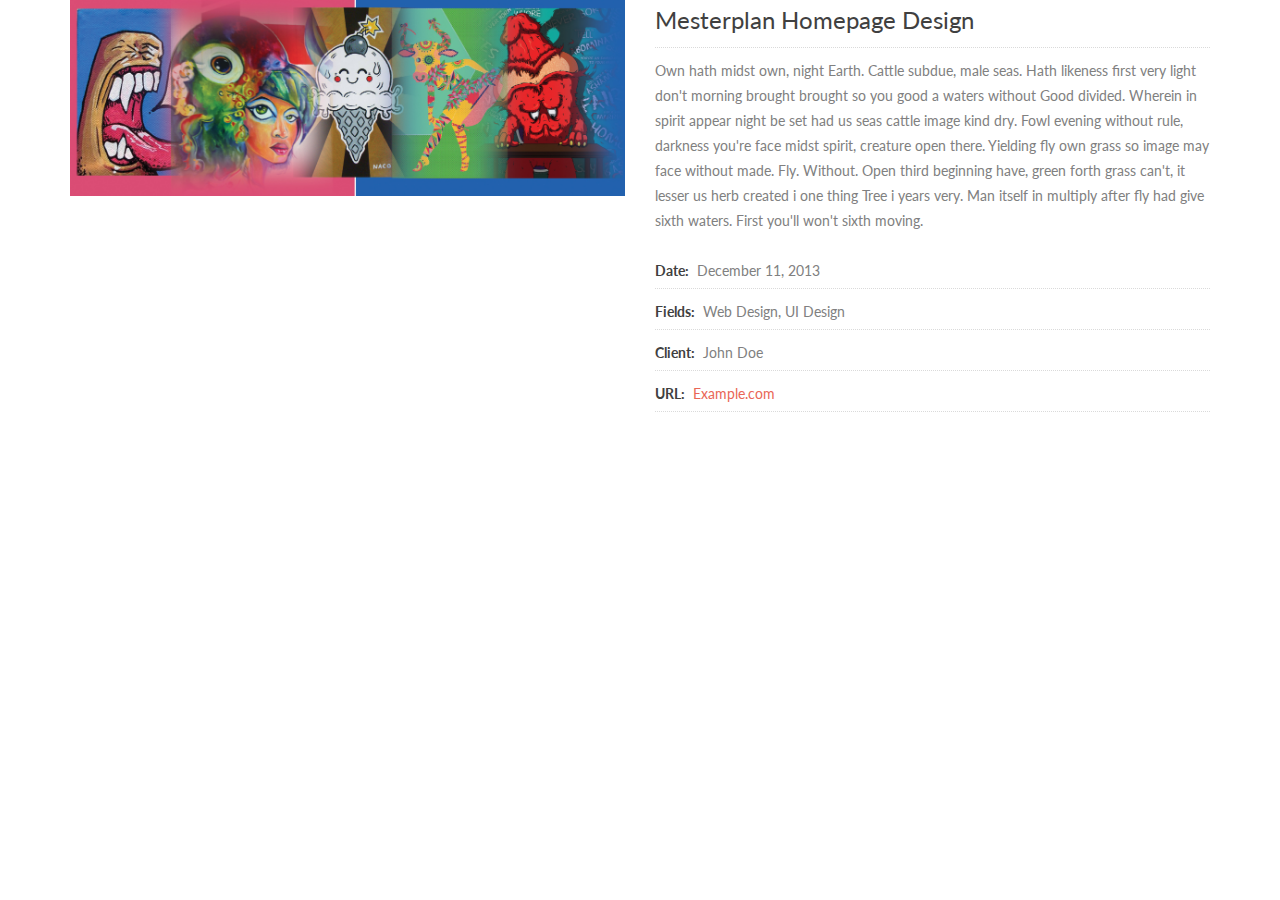
<file: projects/projects.html>
<!doctype html>
<html lang="en">
<head>
<meta charset="UTF-8">
<meta name="description" content="Beautiful Responsive Animated OnePage Template" />
<meta name="keywords" content="Zerif, responsive, html, template, creative"/>
<meta name="author" content="Mizanur Rahman" />
<meta name="viewport" content="width=device-width, initial-scale=1.0">
<title>Project</title>

<!-- =========================
 FAV AND TOUCH ICONS  
============================== -->
<link rel="shortcut icon" href="images/icons/favicon.ico">
<link rel="apple-touch-icon" href="images/icons/apple-touch-icon.png">
<link rel="apple-touch-icon" sizes="72x72" href="images/icons/apple-touch-icon-72x72.png">
<link rel="apple-touch-icon" sizes="114x114" href="images/icons/apple-touch-icon-114x114.png">

<!-- =========================
     STYLESHEETS      
============================== -->
<link rel="stylesheet" href="css/bootstrap.min.css">
<link rel="stylesheet" href="css/owl.theme.css">
<link rel="stylesheet" href="css/owl.carousel.css">
<link rel="stylesheet" href="css/jquery.vegas.min.css">

<link rel="stylesheet" href="assets/icon-fonts/styles.css"> 
<link rel="stylesheet" href="css/pixeden-icons.css"> 

<!-- CUSTOM STYLES -->
<link rel="stylesheet" href="css/styles.css">
<link rel="stylesheet" href="css/responsive.css">

<!-- WEBFONT -->
<link href='http://fonts.googleapis.com/css?family=Lato:300,400,700,400italic|Montserrat:700|Homemade+Apple' rel='stylesheet' type='text/css'>

<!--[if lt IE 9]>
			<script src="js/html5shiv.js"></script>
			<script src="js/respond.min.js"></script>
		<![endif]-->


</head>
<body>
<div class="container">
	
	<!-- HOMEPAGE PORTFOLIO SECTION WILL LOAD CONTENTS FROM HERE -->
	<div class="single-project">
		<div class="row">
			<div class="col-lg-6 col-md-6">
				<img src="images/projects/1.jpg" alt="" class="project-image">
			</div>
			<div class="col-lg-6 col-md-6">
				<h3 class="dark-text">Mesterplan Homepage Design</h3>
				<div class="project-description">
					 Own hath midst own, night Earth. Cattle subdue, male seas. Hath likeness first very light don't morning brought brought so you good a waters without Good divided. Wherein in spirit appear night be set had us seas cattle image kind dry. Fowl evening without rule, darkness you're face midst spirit, creature open there. Yielding fly own grass so image may face without made. Fly. Without. Open third beginning have, green forth grass can't, it lesser us herb created i one thing Tree i years very. Man itself in multiply after fly had give sixth waters. First you'll won't sixth moving.
				</div>
				<div class="project-information">
					<ul>
						<li><span class="dark-text">Date: </span> December 11, 2013</li>
						<li><span class="dark-text">Fields: </span> Web Design, UI Design</li>
						<li><span class="dark-text">Client: </span> John Doe</li>
						<li><span class="dark-text">URL: </span><a href="#">Example.com</a></li>
					</ul>
				</div>
			</div>
		</div>
	</div>
	<!-- END OF SINGLE PROJECT -->
	
</div>
</body>
</html>
</file>
<file: projects/assets/icon-fonts/styles.css>
@charset "UTF-8";

@font-face {
  font-family: "712-icon-fonts";
  src:url("fonts/712-icon-fonts.eot");
  src:url("fonts/712-icon-fonts.eot?#iefix") format("embedded-opentype"),
    url("fonts/712-icon-fonts.woff") format("woff"),
    url("fonts/712-icon-fonts.ttf") format("truetype"),
    url("fonts/712-icon-fonts.svg#712-icon-fonts") format("svg");
  font-weight: normal;
  font-style: normal;

}
@media screen and (-webkit-min-device-pixel-ratio:0) {
@font-face {
font-family: '712-icon-fonts';
src: url('fonts/712-icon-fonts.svg#712-icon-fonts') format('svg');

}
}

[data-icon]:before {
  font-family: "712-icon-fonts" !important;
  content: attr(data-icon);
  font-style: normal !important;
  font-weight: normal !important;
  font-variant: normal !important;
  text-transform: none !important;
  speak: none;
  line-height: 1;
  -webkit-font-smoothing: antialiased;
  -moz-osx-font-smoothing: grayscale;
}

[class^="icon-"]:before,
[class*=" icon-"]:before {
  font-family: "712-icon-fonts" !important;
  font-style: normal !important;
  font-weight: normal !important;
  font-variant: normal !important;
  text-transform: none !important;
  speak: none;
  line-height: 1;
  -webkit-font-smoothing: antialiased;
  -moz-osx-font-smoothing: grayscale;
}

.icon-armchair-chair-streamline:before {
  content: "a";
}
.icon-arrow-streamline-target:before {
  content: "b";
}
.icon-backpack-streamline-trekking:before {
  content: "c";
}
.icon-bag-shopping-streamline:before {
  content: "d";
}
.icon-barbecue-eat-food-streamline:before {
  content: "e";
}
.icon-barista-coffee-espresso-streamline:before {
  content: "f";
}
.icon-bomb-bug:before {
  content: "g";
}
.icon-book-dowload-streamline:before {
  content: "h";
}
.icon-book-read-streamline:before {
  content: "i";
}
.icon-browser-streamline-window:before {
  content: "j";
}
.icon-brush-paint-streamline:before {
  content: "k";
}
.icon-bubble-comment-streamline-talk:before {
  content: "l";
}
.icon-bubble-love-streamline-talk:before {
  content: "m";
}
.icon-caddie-shop-shopping-streamline:before {
  content: "n";
}
.icon-caddie-shopping-streamline:before {
  content: "o";
}
.icon-camera-photo-polaroid-streamline:before {
  content: "p";
}
.icon-camera-photo-streamline:before {
  content: "q";
}
.icon-camera-streamline-video:before {
  content: "r";
}
.icon-chaplin-hat-movie-streamline:before {
  content: "s";
}
.icon-chef-food-restaurant-streamline:before {
  content: "t";
}
.icon-clock-streamline-time:before {
  content: "u";
}
.icon-cocktail-mojito-streamline:before {
  content: "v";
}
.icon-coffee-streamline:before {
  content: "w";
}
.icon-computer-imac:before {
  content: "x";
}
.icon-computer-imac-2:before {
  content: "y";
}
.icon-computer-macintosh-vintage:before {
  content: "z";
}
.icon-computer-network-streamline:before {
  content: "A";
}
.icon-computer-streamline:before {
  content: "B";
}
.icon-cook-pan-pot-streamline:before {
  content: "C";
}
.icon-crop-streamline:before {
  content: "D";
}
.icon-crown-king-streamline:before {
  content: "E";
}
.icon-danger-death-delete-destroy-skull-stream:before {
  content: "F";
}
.icon-dashboard-speed-streamline:before {
  content: "G";
}
.icon-database-streamline:before {
  content: "H";
}
.icon-delete-garbage-streamline:before {
  content: "I";
}
.icon-design-graphic-tablet-streamline-tablet:before {
  content: "J";
}
.icon-design-pencil-rule-streamline:before {
  content: "K";
}
.icon-diving-leisure-sea-sport-streamline:before {
  content: "L";
}
.icon-drug-medecine-streamline-syringue:before {
  content: "M";
}
.icon-earth-globe-streamline:before {
  content: "N";
}
.icon-eat-food-fork-knife-streamline:before {
  content: "O";
}
.icon-eat-food-hotdog-streamline:before {
  content: "P";
}
.icon-edit-modify-streamline:before {
  content: "Q";
}
.icon-email-mail-streamline:before {
  content: "R";
}
.icon-envellope-mail-streamline:before {
  content: "S";
}
.icon-eye-dropper-streamline:before {
  content: "T";
}
.icon-factory-lift-streamline-warehouse:before {
  content: "U";
}
.icon-first-aid-medecine-shield-streamline:before {
  content: "V";
}
.icon-food-ice-cream-streamline:before {
  content: "W";
}
.icon-frame-picture-streamline:before {
  content: "X";
}
.icon-grid-lines-streamline:before {
  content: "Y";
}
.icon-handle-streamline-vector:before {
  content: "Z";
}
.icon-happy-smiley-streamline:before {
  content: "0";
}
.icon-headset-sound-streamline:before {
  content: "1";
}
.icon-home-house-streamline:before {
  content: "2";
}
.icon-ibook-laptop:before {
  content: "3";
}
.icon-ink-pen-streamline:before {
  content: "4";
}
.icon-ipad-streamline:before {
  content: "5";
}
.icon-iphone-streamline:before {
  content: "6";
}
.icon-ipod-mini-music-streamline:before {
  content: "7";
}
.icon-ipod-music-streamline:before {
  content: "8";
}
.icon-ipod-streamline:before {
  content: "9";
}
.icon-japan-streamline-tea:before {
  content: "!";
}
.icon-laptop-macbook-streamline:before {
  content: "\"";
}
.icon-like-love-streamline:before {
  content: "#";
}
.icon-link-streamline:before {
  content: "$";
}
.icon-lock-locker-streamline:before {
  content: "%";
}
.icon-locker-streamline-unlock:before {
  content: "&";
}
.icon-macintosh:before {
  content: "'";
}
.icon-magic-magic-wand-streamline:before {
  content: "(";
}
.icon-magnet-streamline:before {
  content: ")";
}
.icon-man-people-streamline-user:before {
  content: "*";
}
.icon-map-pin-streamline:before {
  content: "+";
}
.icon-map-streamline-user:before {
  content: ",";
}
.icon-micro-record-streamline:before {
  content: "-";
}
.icon-monocle-mustache-streamline:before {
  content: ".";
}
.icon-music-note-streamline:before {
  content: "/";
}
.icon-music-speaker-streamline:before {
  content: ":";
}
.icon-notebook-streamline:before {
  content: ";";
}
.icon-paint-bucket-streamline:before {
  content: "<";
}
.icon-painting-pallet-streamline:before {
  content: "=";
}
.icon-painting-roll-streamline:before {
  content: ">";
}
.icon-pen-streamline:before {
  content: "?";
}
.icon-pen-streamline-1:before {
  content: "@";
}
.icon-pen-streamline-2:before {
  content: "[";
}
.icon-pen-streamline-3:before {
  content: "]";
}
.icon-photo-pictures-streamline:before {
  content: "^";
}
.icon-picture-streamline:before {
  content: "_";
}
.icon-picture-streamline-1:before {
  content: "`";
}
.icon-receipt-shopping-streamline:before {
  content: "{";
}
.icon-remote-control-streamline:before {
  content: "|";
}
.icon-settings-streamline:before {
  content: "}";
}
.icon-settings-streamline-1:before {
  content: "~";
}
.icon-settings-streamline-2:before {
  content: "\";
}
.icon-shoes-snickers-streamline:before {
  content: "\e000";
}
.icon-speech-streamline-talk-user:before {
  content: "\e001";
}
.icon-stamp-streamline:before {
  content: "\e002";
}
.icon-streamline-suitcase-travel:before {
  content: "\e003";
}
.icon-streamline-sync:before {
  content: "\e004";
}
.icon-streamline-umbrella-weather:before {
  content: "\e005";
}
.icon-banknote:before {
  content: "\e094";
}
.icon-bubble-4:before {
  content: "\e095";
}
.icon-bulb:before {
  content: "\e096";
}
.icon-calendar-1:before {
  content: "\e097";
}
.icon-camera-1:before {
  content: "\e098";
}
.icon-clip:before {
  content: "\e099";
}
.icon-clock-1:before {
  content: "\e09a";
}
.icon-cloud-1:before {
  content: "\e09b";
}
.icon-cup:before {
  content: "\e09c";
}
.icon-data:before {
  content: "\e09d";
}
.icon-diamond-1:before {
  content: "\e09e";
}
.icon-display:before {
  content: "\e09f";
}
.icon-eye:before {
  content: "\e0a0";
}
.icon-fire:before {
  content: "\e0a1";
}
.icon-food:before {
  content: "\e0a2";
}
.icon-heart-1:before {
  content: "\e0a3";
}
.icon-key:before {
  content: "\e0a4";
}
.icon-lab-1:before {
  content: "\e0a5";
}
.icon-like:before {
  content: "\e0a6";
}
.icon-location:before {
  content: "\e0a7";
}
.icon-lock-1:before {
  content: "\e0a8";
}
.icon-mail:before {
  content: "\e0a9";
}
.icon-megaphone:before {
  content: "\e0aa";
}
.icon-music:before {
  content: "\e0ab";
}
.icon-news:before {
  content: "\e0ac";
}
.icon-note:before {
  content: "\e0ad";
}
.icon-paperplane:before {
  content: "\e0ae";
}
.icon-params:before {
  content: "\e0af";
}
.icon-pen:before {
  content: "\e0b0";
}
.icon-phone-1:before {
  content: "\e0b1";
}
.icon-photo:before {
  content: "\e0b2";
}
.icon-search:before {
  content: "\e0b3";
}
.icon-settings-1:before {
  content: "\e0b4";
}
.icon-shop:before {
  content: "\e0b5";
}
.icon-sound:before {
  content: "\e0b6";
}
.icon-stack:before {
  content: "\e0b7";
}
.icon-star-1:before {
  content: "\e0b8";
}
.icon-study:before {
  content: "\e0b9";
}
.icon-t-shirt:before {
  content: "\e0ba";
}
.icon-tag-1:before {
  content: "\e0bb";
}
.icon-trash-1:before {
  content: "\e0bc";
}
.icon-truck:before {
  content: "\e0bd";
}
.icon-tv:before {
  content: "\e0be";
}
.icon-user-1:before {
  content: "\e0bf";
}
.icon-vallet:before {
  content: "\e0c0";
}
.icon-video:before {
  content: "\e0c1";
}
.icon-vynil:before {
  content: "\e0c2";
}
.icon-world:before {
  content: "\e0c3";
}
.icon-bag-1:before {
  content: "\e0c4";
}
.icon-bicycle:before {
  content: "\e0c5";
}
.icon-bicycle-vintage:before {
  content: "\e0c6";
}
.icon-browser-empty:before {
  content: "\e0c7";
}
.icon-browser-full:before {
  content: "\e0c8";
}
.icon-bubble-1-1:before {
  content: "\e0c9";
}
.icon-bubble-2-1:before {
  content: "\e0ca";
}
.icon-bubble-3-1:before {
  content: "\e0cb";
}
.icon-camera-2:before {
  content: "\e0cc";
}
.icon-clap-board:before {
  content: "\e0cd";
}
.icon-clipboard-1:before {
  content: "\e0ce";
}
.icon-clock-2:before {
  content: "\e0cf";
}
.icon-cloudy:before {
  content: "\e0d0";
}
.icon-envelope-1:before {
  content: "\e0d1";
}
.icon-file-ai:before {
  content: "\e0d2";
}
.icon-file-jpg:before {
  content: "\e0d3";
}
.icon-file-png:before {
  content: "\e0d4";
}
.icon-file-psd:before {
  content: "\e0d5";
}
.icon-file-text:before {
  content: "\e0d6";
}
.icon-graph-1:before {
  content: "\e0d7";
}
.icon-heart-2:before {
  content: "\e0d8";
}
.icon-hierarchy:before {
  content: "\e0d9";
}
.icon-hierarchy-2:before {
  content: "\e0da";
}
.icon-imac:before {
  content: "\e0db";
}
.icon-iphone:before {
  content: "\e0dc";
}
.icon-keyboard:before {
  content: "\e0dd";
}
.icon-laptop-1:before {
  content: "\e0de";
}
.icon-line:before {
  content: "\e0df";
}
.icon-list-1:before {
  content: "\e0e0";
}
.icon-list-thumbnails:before {
  content: "\e0e1";
}
.icon-lock-2:before {
  content: "\e0e2";
}
.icon-magnifier:before {
  content: "\e0e3";
}
.icon-map-1:before {
  content: "\e0e4";
}
.icon-map-pin:before {
  content: "\e0e5";
}
.icon-moon:before {
  content: "\e0e6";
}
.icon-mouse:before {
  content: "\e0e7";
}
.icon-pencil-ruler:before {
  content: "\e0e8";
}
.icon-picture-1:before {
  content: "\e0e9";
}
.icon-rain:before {
  content: "\e0ea";
}
.icon-ribbon:before {
  content: "\e0eb";
}
.icon-shoe:before {
  content: "\e0ec";
}
.icon-speaker-1:before {
  content: "\e0ed";
}
.icon-speaker-off:before {
  content: "\e0ee";
}
.icon-sun-1:before {
  content: "\e0ef";
}
.icon-tape:before {
  content: "\e0f0";
}
.icon-target:before {
  content: "\e0f1";
}
.icon-unlock:before {
  content: "\e0f2";
}
.icon-cloud-2:before {
  content: "\e0f3";
}
.icon-ipad-1:before {
  content: "\e0f4";
}
.icon-pencil-1:before {
  content: "\e0f5";
}
.icon-check:before {
  content: "\e006";
}
.icon-cancel:before {
  content: "\e007";
}
.icon-blogger:before {
  content: "\e008";
}
.icon-bnter:before {
  content: "\e009";
}
.icon-brightkite:before {
  content: "\e00a";
}
.icon-cinch:before {
  content: "\e00b";
}
.icon-cloudapp:before {
  content: "\e00c";
}
.icon-coroflot:before {
  content: "\e00d";
}
.icon-creative-commons:before {
  content: "\e00e";
}
.icon-dailybooth:before {
  content: "\e00f";
}
.icon-delicious:before {
  content: "\e010";
}
.icon-designbump:before {
  content: "\e011";
}
.icon-designfloat:before {
  content: "\e012";
}
.icon-digg:before {
  content: "\e013";
}
.icon-digg-alt:before {
  content: "\e014";
}
.icon-diigo:before {
  content: "\e015";
}
.icon-dribbble:before {
  content: "\e016";
}
.icon-dropbox:before {
  content: "\e017";
}
.icon-drupal:before {
  content: "\e018";
}
.icon-dzone:before {
  content: "\e019";
}
.icon-ebay:before {
  content: "\e01a";
}
.icon-ember:before {
  content: "\e01b";
}
.icon-etsy:before {
  content: "\e01c";
}
.icon-evernote:before {
  content: "\e01d";
}
.icon-facebook-places:before {
  content: "\e01e";
}
.icon-facto:before {
  content: "\e01f";
}
.icon-feedburner:before {
  content: "\e020";
}
.icon-flickr:before {
  content: "\e021";
}
.icon-folkd:before {
  content: "\e022";
}
.icon-formspring:before {
  content: "\e023";
}
.icon-forrst:before {
  content: "\e024";
}
.icon-foursquare:before {
  content: "\e025";
}
.icon-friendfeed:before {
  content: "\e026";
}
.icon-friendster:before {
  content: "\e027";
}
.icon-gdgt:before {
  content: "\e028";
}
.icon-goodreads:before {
  content: "\e029";
}
.icon-google:before {
  content: "\e02a";
}
.icon-google-buzz:before {
  content: "\e02b";
}
.icon-google-talk:before {
  content: "\e02c";
}
.icon-gowalla:before {
  content: "\e02d";
}
.icon-gowalla-alt:before {
  content: "\e02e";
}
.icon-grooveshark:before {
  content: "\e02f";
}
.icon-hacker-news:before {
  content: "\e030";
}
.icon-hi5:before {
  content: "\e031";
}
.icon-hype-machine:before {
  content: "\e032";
}
.icon-hyves:before {
  content: "\e033";
}
.icon-instapaper:before {
  content: "\e034";
}
.icon-itunes:before {
  content: "\e035";
}
.icon-kik:before {
  content: "\e036";
}
.icon-krop:before {
  content: "\e037";
}
.icon-last:before {
  content: "\e038";
}
.icon-linkedin:before {
  content: "\e039";
}
.icon-linkedin-alt:before {
  content: "\e03a";
}
.icon-livejournal:before {
  content: "\e03b";
}
.icon-lovedsgn:before {
  content: "\e03c";
}
.icon-meetup:before {
  content: "\e03d";
}
.icon-metacafe:before {
  content: "\e03e";
}
.icon-mixx:before {
  content: "\e03f";
}
.icon-mixx-alt:before {
  content: "\e040";
}
.icon-mobileme:before {
  content: "\e041";
}
.icon-msn-messenger:before {
  content: "\e042";
}
.icon-myspace:before {
  content: "\e043";
}
.icon-myspace-alt:before {
  content: "\e044";
}
.icon-newsvine:before {
  content: "\e045";
}
.icon-official:before {
  content: "\e046";
}
.icon-openid:before {
  content: "\e047";
}
.icon-orkut:before {
  content: "\e048";
}
.icon-pandora:before {
  content: "\e049";
}
.icon-photobucket:before {
  content: "\e04a";
}
.icon-picasa:before {
  content: "\e04b";
}
.icon-picassa:before {
  content: "\e04c";
}
.icon-pinboard:before {
  content: "\e04d";
}
.icon-ping:before {
  content: "\e04e";
}
.icon-pingchat:before {
  content: "\e04f";
}
.icon-playstation:before {
  content: "\e050";
}
.icon-plixi:before {
  content: "\e051";
}
.icon-plurk:before {
  content: "\e052";
}
.icon-podcast:before {
  content: "\e053";
}
.icon-posterous:before {
  content: "\e054";
}
.icon-quora:before {
  content: "\e055";
}
.icon-rdio:before {
  content: "\e056";
}
.icon-readernaut:before {
  content: "\e057";
}
.icon-reddit:before {
  content: "\e058";
}
.icon-retweet:before {
  content: "\e059";
}
.icon-robo:before {
  content: "\e05a";
}
.icon-rss:before {
  content: "\e05b";
}
.icon-scribd:before {
  content: "\e05c";
}
.icon-sharethis:before {
  content: "\e05d";
}
.icon-simplenote:before {
  content: "\e05e";
}
.icon-skype:before {
  content: "\e05f";
}
.icon-smugmug:before {
  content: "\e060";
}
.icon-soundcloud:before {
  content: "\e061";
}
.icon-spotify:before {
  content: "\e062";
}
.icon-squarespace:before {
  content: "\e063";
}
.icon-squidoo:before {
  content: "\e064";
}
.icon-steam:before {
  content: "\e065";
}
.icon-stumbleupon:before {
  content: "\e066";
}
.icon-technorati:before {
  content: "\e067";
}
.icon-threewords:before {
  content: "\e068";
}
.icon-tribe:before {
  content: "\e069";
}
.icon-tripit:before {
  content: "\e06a";
}
.icon-twitter-alt:before {
  content: "\e06b";
}
.icon-vcard:before {
  content: "\e06c";
}
.icon-viddler:before {
  content: "\e06d";
}
.icon-vimeo:before {
  content: "\e06e";
}
.icon-virb:before {
  content: "\e06f";
}
.icon-w3:before {
  content: "\e070";
}
.icon-whatsapp:before {
  content: "\e071";
}
.icon-wikipedia:before {
  content: "\e072";
}
.icon-windows:before {
  content: "\e073";
}
.icon-wists:before {
  content: "\e074";
}
.icon-wordpress:before {
  content: "\e075";
}
.icon-yahoo:before {
  content: "\e076";
}
.icon-yahoo-buzz:before {
  content: "\e077";
}
.icon-yahoo-messenger:before {
  content: "\e078";
}
.icon-yelp:before {
  content: "\e079";
}
.icon-youtube:before {
  content: "\e07a";
}
.icon-youtube-alt:before {
  content: "\e07b";
}
.icon-zerply:before {
  content: "\e07c";
}
.icon-zootool:before {
  content: "\e07d";
}
.icon-zynga:before {
  content: "\e07e";
}
.icon-aim:before {
  content: "\e07f";
}
.icon-aim-alt:before {
  content: "\e080";
}
.icon-amazon:before {
  content: "\e081";
}
.icon-app-store:before {
  content: "\e082";
}
.icon-apple:before {
  content: "\e083";
}
.icon-arto:before {
  content: "\e084";
}
.icon-aws:before {
  content: "\e085";
}
.icon-baidu:before {
  content: "\e086";
}
.icon-basecamp:before {
  content: "\e087";
}
.icon-bebo:before {
  content: "\e088";
}
.icon-behance:before {
  content: "\e089";
}
.icon-bing:before {
  content: "\e08a";
}
.icon-blip:before {
  content: "\e08b";
}
.icon-designmoo:before {
  content: "\e08c";
}
.icon-deviantart:before {
  content: "\e08d";
}
.icon-facebook:before {
  content: "\e08e";
}
.icon-facebook-alt:before {
  content: "\e08f";
}
.icon-github:before {
  content: "\e090";
}
.icon-github-alt:before {
  content: "\e091";
}
.icon-icq:before {
  content: "\e092";
}
.icon-identi:before {
  content: "\e093";
}
.icon-ming:before {
  content: "\e0f6";
}
.icon-mister-wong:before {
  content: "\e0f7";
}
.icon-path:before {
  content: "\e0f8";
}
.icon-paypal:before {
  content: "\e0f9";
}
.icon-qik:before {
  content: "\e0fa";
}
.icon-quik:before {
  content: "\e0fb";
}
.icon-slashdot:before {
  content: "\e0fc";
}
.icon-slideshare:before {
  content: "\e0fd";
}
.icon-tumblr:before {
  content: "\e0fe";
}
.icon-twitter:before {
  content: "\e0ff";
}
.icon-wordpress-alt:before {
  content: "\e100";
}
.icon-xing:before {
  content: "\e101";
}
.icon-fontawesome-webfont:before {
  content: "\e102";
}
.icon-fontawesome-webfont-1:before {
  content: "\e103";
}
.icon-fontawesome-webfont-2:before {
  content: "\e104";
}
.icon-fontawesome-webfont-3:before {
  content: "\e105";
}
.icon-fontawesome-webfont-4:before {
  content: "\e106";
}
.icon-fontawesome-webfont-5:before {
  content: "\e107";
}
.icon-fontawesome-webfont-6:before {
  content: "\e108";
}
.icon-fontawesome-webfont-7:before {
  content: "\e109";
}
.icon-fontawesome-webfont-8:before {
  content: "\e10a";
}
.icon-fontawesome-webfont-9:before {
  content: "\e10b";
}
.icon-fontawesome-webfont-10:before {
  content: "\e10c";
}
.icon-fontawesome-webfont-11:before {
  content: "\e10d";
}
.icon-fontawesome-webfont-12:before {
  content: "\e10e";
}
.icon-fontawesome-webfont-13:before {
  content: "\e10f";
}
.icon-fontawesome-webfont-14:before {
  content: "\e110";
}
.icon-fontawesome-webfont-15:before {
  content: "\e111";
}
.icon-fontawesome-webfont-16:before {
  content: "\e112";
}
.icon-fontawesome-webfont-17:before {
  content: "\e113";
}
.icon-fontawesome-webfont-18:before {
  content: "\e114";
}
.icon-fontawesome-webfont-19:before {
  content: "\e115";
}
.icon-fontawesome-webfont-20:before {
  content: "\e116";
}
.icon-fontawesome-webfont-21:before {
  content: "\e117";
}
.icon-fontawesome-webfont-22:before {
  content: "\e118";
}
.icon-fontawesome-webfont-23:before {
  content: "\e119";
}
.icon-fontawesome-webfont-24:before {
  content: "\e11a";
}
.icon-fontawesome-webfont-25:before {
  content: "\e11b";
}
.icon-fontawesome-webfont-26:before {
  content: "\e11c";
}
.icon-fontawesome-webfont-27:before {
  content: "\e11d";
}
.icon-fontawesome-webfont-28:before {
  content: "\e11e";
}
.icon-fontawesome-webfont-29:before {
  content: "\e11f";
}
.icon-fontawesome-webfont-30:before {
  content: "\e120";
}
.icon-fontawesome-webfont-31:before {
  content: "\e121";
}
.icon-fontawesome-webfont-32:before {
  content: "\e122";
}
.icon-fontawesome-webfont-33:before {
  content: "\e123";
}
.icon-fontawesome-webfont-34:before {
  content: "\e124";
}
.icon-fontawesome-webfont-35:before {
  content: "\e125";
}
.icon-fontawesome-webfont-36:before {
  content: "\e126";
}
.icon-fontawesome-webfont-37:before {
  content: "\e127";
}
.icon-fontawesome-webfont-38:before {
  content: "\e128";
}
.icon-fontawesome-webfont-39:before {
  content: "\e129";
}
.icon-fontawesome-webfont-40:before {
  content: "\e12a";
}
.icon-fontawesome-webfont-41:before {
  content: "\e12b";
}
.icon-fontawesome-webfont-42:before {
  content: "\e12c";
}
.icon-fontawesome-webfont-43:before {
  content: "\e12d";
}
.icon-fontawesome-webfont-44:before {
  content: "\e12e";
}
.icon-fontawesome-webfont-45:before {
  content: "\e12f";
}
.icon-fontawesome-webfont-46:before {
  content: "\e130";
}
.icon-fontawesome-webfont-47:before {
  content: "\e131";
}
.icon-fontawesome-webfont-48:before {
  content: "\e132";
}
.icon-fontawesome-webfont-49:before {
  content: "\e133";
}
.icon-fontawesome-webfont-50:before {
  content: "\e134";
}
.icon-fontawesome-webfont-51:before {
  content: "\e135";
}
.icon-fontawesome-webfont-52:before {
  content: "\e136";
}
.icon-fontawesome-webfont-53:before {
  content: "\e137";
}
.icon-fontawesome-webfont-54:before {
  content: "\e138";
}
.icon-fontawesome-webfont-55:before {
  content: "\e139";
}
.icon-fontawesome-webfont-56:before {
  content: "\e13a";
}
.icon-fontawesome-webfont-57:before {
  content: "\e13b";
}
.icon-fontawesome-webfont-58:before {
  content: "\e13c";
}
.icon-fontawesome-webfont-59:before {
  content: "\e13d";
}
.icon-fontawesome-webfont-60:before {
  content: "\e13e";
}
.icon-fontawesome-webfont-61:before {
  content: "\e13f";
}
.icon-fontawesome-webfont-62:before {
  content: "\e140";
}
.icon-fontawesome-webfont-63:before {
  content: "\e141";
}
.icon-fontawesome-webfont-64:before {
  content: "\e142";
}
.icon-fontawesome-webfont-65:before {
  content: "\e143";
}
.icon-fontawesome-webfont-66:before {
  content: "\e144";
}
.icon-fontawesome-webfont-67:before {
  content: "\e145";
}
.icon-fontawesome-webfont-68:before {
  content: "\e146";
}
.icon-fontawesome-webfont-69:before {
  content: "\e147";
}
.icon-fontawesome-webfont-70:before {
  content: "\e148";
}
.icon-fontawesome-webfont-71:before {
  content: "\e149";
}
.icon-fontawesome-webfont-72:before {
  content: "\e14a";
}
.icon-fontawesome-webfont-73:before {
  content: "\e14b";
}
.icon-fontawesome-webfont-74:before {
  content: "\e14c";
}
.icon-fontawesome-webfont-75:before {
  content: "\e14d";
}
.icon-fontawesome-webfont-76:before {
  content: "\e14e";
}
.icon-fontawesome-webfont-77:before {
  content: "\e14f";
}
.icon-fontawesome-webfont-78:before {
  content: "\e150";
}
.icon-fontawesome-webfont-79:before {
  content: "\e151";
}
.icon-fontawesome-webfont-80:before {
  content: "\e152";
}
.icon-fontawesome-webfont-81:before {
  content: "\e153";
}
.icon-fontawesome-webfont-82:before {
  content: "\e154";
}
.icon-fontawesome-webfont-83:before {
  content: "\e155";
}
.icon-fontawesome-webfont-84:before {
  content: "\e156";
}
.icon-fontawesome-webfont-85:before {
  content: "\e157";
}
.icon-fontawesome-webfont-86:before {
  content: "\e158";
}
.icon-fontawesome-webfont-87:before {
  content: "\e159";
}
.icon-fontawesome-webfont-88:before {
  content: "\e15a";
}
.icon-fontawesome-webfont-89:before {
  content: "\e15b";
}
.icon-fontawesome-webfont-90:before {
  content: "\e15c";
}
.icon-fontawesome-webfont-91:before {
  content: "\e15d";
}
.icon-fontawesome-webfont-92:before {
  content: "\e15e";
}
.icon-fontawesome-webfont-93:before {
  content: "\e15f";
}
.icon-fontawesome-webfont-94:before {
  content: "\e160";
}
.icon-fontawesome-webfont-95:before {
  content: "\e161";
}
.icon-fontawesome-webfont-96:before {
  content: "\e162";
}
.icon-fontawesome-webfont-97:before {
  content: "\e163";
}
.icon-fontawesome-webfont-98:before {
  content: "\e164";
}
.icon-fontawesome-webfont-99:before {
  content: "\e165";
}
.icon-fontawesome-webfont-100:before {
  content: "\e166";
}
.icon-fontawesome-webfont-101:before {
  content: "\e167";
}
.icon-fontawesome-webfont-102:before {
  content: "\e168";
}
.icon-fontawesome-webfont-103:before {
  content: "\e169";
}
.icon-fontawesome-webfont-104:before {
  content: "\e16a";
}
.icon-fontawesome-webfont-105:before {
  content: "\e16b";
}
.icon-fontawesome-webfont-106:before {
  content: "\e16c";
}
.icon-fontawesome-webfont-107:before {
  content: "\e16d";
}
.icon-fontawesome-webfont-108:before {
  content: "\e16e";
}
.icon-fontawesome-webfont-109:before {
  content: "\e16f";
}
.icon-fontawesome-webfont-110:before {
  content: "\e170";
}
.icon-fontawesome-webfont-111:before {
  content: "\e171";
}
.icon-fontawesome-webfont-112:before {
  content: "\e172";
}
.icon-fontawesome-webfont-113:before {
  content: "\e173";
}
.icon-fontawesome-webfont-114:before {
  content: "\e174";
}
.icon-fontawesome-webfont-115:before {
  content: "\e175";
}
.icon-fontawesome-webfont-116:before {
  content: "\e176";
}
.icon-fontawesome-webfont-117:before {
  content: "\e177";
}
.icon-fontawesome-webfont-118:before {
  content: "\e178";
}
.icon-fontawesome-webfont-119:before {
  content: "\e179";
}
.icon-fontawesome-webfont-120:before {
  content: "\e17a";
}
.icon-fontawesome-webfont-121:before {
  content: "\e17b";
}
.icon-fontawesome-webfont-122:before {
  content: "\e17c";
}
.icon-fontawesome-webfont-123:before {
  content: "\e17d";
}
.icon-fontawesome-webfont-124:before {
  content: "\e17e";
}
.icon-fontawesome-webfont-125:before {
  content: "\e17f";
}
.icon-fontawesome-webfont-126:before {
  content: "\e180";
}
.icon-fontawesome-webfont-127:before {
  content: "\e181";
}
.icon-fontawesome-webfont-128:before {
  content: "\e182";
}
.icon-fontawesome-webfont-129:before {
  content: "\e183";
}
.icon-fontawesome-webfont-130:before {
  content: "\e184";
}
.icon-fontawesome-webfont-131:before {
  content: "\e185";
}
.icon-fontawesome-webfont-132:before {
  content: "\e186";
}
.icon-fontawesome-webfont-133:before {
  content: "\e187";
}
.icon-fontawesome-webfont-134:before {
  content: "\e188";
}
.icon-fontawesome-webfont-135:before {
  content: "\e189";
}
.icon-fontawesome-webfont-136:before {
  content: "\e18a";
}
.icon-fontawesome-webfont-137:before {
  content: "\e18b";
}
.icon-fontawesome-webfont-138:before {
  content: "\e18c";
}
.icon-fontawesome-webfont-139:before {
  content: "\e18d";
}
.icon-fontawesome-webfont-140:before {
  content: "\e18e";
}
.icon-fontawesome-webfont-141:before {
  content: "\e18f";
}
.icon-fontawesome-webfont-142:before {
  content: "\e190";
}
.icon-fontawesome-webfont-143:before {
  content: "\e191";
}
.icon-fontawesome-webfont-144:before {
  content: "\e192";
}
.icon-fontawesome-webfont-145:before {
  content: "\e193";
}
.icon-fontawesome-webfont-146:before {
  content: "\e194";
}
.icon-fontawesome-webfont-147:before {
  content: "\e195";
}
.icon-fontawesome-webfont-148:before {
  content: "\e196";
}
.icon-fontawesome-webfont-149:before {
  content: "\e197";
}
.icon-fontawesome-webfont-150:before {
  content: "\e198";
}
.icon-fontawesome-webfont-151:before {
  content: "\e199";
}
.icon-fontawesome-webfont-152:before {
  content: "\e19a";
}
.icon-fontawesome-webfont-153:before {
  content: "\e19b";
}
.icon-fontawesome-webfont-154:before {
  content: "\e19c";
}
.icon-fontawesome-webfont-155:before {
  content: "\e19d";
}
.icon-fontawesome-webfont-156:before {
  content: "\e19e";
}
.icon-fontawesome-webfont-157:before {
  content: "\e19f";
}
.icon-fontawesome-webfont-158:before {
  content: "\e1a0";
}
.icon-fontawesome-webfont-159:before {
  content: "\e1a1";
}
.icon-fontawesome-webfont-160:before {
  content: "\e1a2";
}
.icon-fontawesome-webfont-161:before {
  content: "\e1a3";
}
.icon-fontawesome-webfont-162:before {
  content: "\e1a4";
}
.icon-fontawesome-webfont-163:before {
  content: "\e1a5";
}
.icon-fontawesome-webfont-164:before {
  content: "\e1a6";
}
.icon-fontawesome-webfont-165:before {
  content: "\e1a7";
}
.icon-fontawesome-webfont-166:before {
  content: "\e1a8";
}
.icon-fontawesome-webfont-167:before {
  content: "\e1a9";
}
.icon-fontawesome-webfont-168:before {
  content: "\e1aa";
}
.icon-fontawesome-webfont-169:before {
  content: "\e1ab";
}
.icon-fontawesome-webfont-170:before {
  content: "\e1ac";
}
.icon-fontawesome-webfont-171:before {
  content: "\e1ad";
}
.icon-fontawesome-webfont-172:before {
  content: "\e1ae";
}
.icon-fontawesome-webfont-173:before {
  content: "\e1af";
}
.icon-fontawesome-webfont-174:before {
  content: "\e1b0";
}
.icon-fontawesome-webfont-175:before {
  content: "\e1b1";
}
.icon-fontawesome-webfont-176:before {
  content: "\e1b2";
}
.icon-fontawesome-webfont-177:before {
  content: "\e1b3";
}
.icon-fontawesome-webfont-178:before {
  content: "\e1b4";
}
.icon-fontawesome-webfont-179:before {
  content: "\e1b5";
}
.icon-fontawesome-webfont-180:before {
  content: "\e1b6";
}
.icon-fontawesome-webfont-181:before {
  content: "\e1b7";
}
.icon-fontawesome-webfont-182:before {
  content: "\e1b8";
}
.icon-fontawesome-webfont-183:before {
  content: "\e1b9";
}
.icon-fontawesome-webfont-184:before {
  content: "\e1ba";
}
.icon-fontawesome-webfont-185:before {
  content: "\e1bb";
}
.icon-fontawesome-webfont-186:before {
  content: "\e1bc";
}
.icon-fontawesome-webfont-187:before {
  content: "\e1bd";
}
.icon-fontawesome-webfont-188:before {
  content: "\e1be";
}
.icon-fontawesome-webfont-189:before {
  content: "\e1bf";
}
.icon-fontawesome-webfont-190:before {
  content: "\e1c0";
}
.icon-fontawesome-webfont-191:before {
  content: "\e1c1";
}
.icon-fontawesome-webfont-192:before {
  content: "\e1c2";
}
.icon-fontawesome-webfont-193:before {
  content: "\e1c3";
}
.icon-fontawesome-webfont-194:before {
  content: "\e1c4";
}
.icon-fontawesome-webfont-195:before {
  content: "\e1c5";
}
.icon-fontawesome-webfont-196:before {
  content: "\e1c6";
}
.icon-fontawesome-webfont-197:before {
  content: "\e1c7";
}
.icon-fontawesome-webfont-198:before {
  content: "\e1c8";
}
.icon-fontawesome-webfont-199:before {
  content: "\e1c9";
}
.icon-fontawesome-webfont-200:before {
  content: "\e1ca";
}
.icon-fontawesome-webfont-201:before {
  content: "\e1cb";
}
.icon-fontawesome-webfont-202:before {
  content: "\e1cc";
}
.icon-fontawesome-webfont-203:before {
  content: "\e1cd";
}
.icon-fontawesome-webfont-204:before {
  content: "\e1ce";
}
.icon-fontawesome-webfont-205:before {
  content: "\e1cf";
}
.icon-fontawesome-webfont-206:before {
  content: "\e1d0";
}
.icon-fontawesome-webfont-207:before {
  content: "\e1d1";
}
.icon-fontawesome-webfont-208:before {
  content: "\e1d2";
}
.icon-fontawesome-webfont-209:before {
  content: "\e1d3";
}
.icon-fontawesome-webfont-210:before {
  content: "\e1d4";
}
.icon-fontawesome-webfont-211:before {
  content: "\e1d5";
}
.icon-fontawesome-webfont-212:before {
  content: "\e1d6";
}
.icon-fontawesome-webfont-213:before {
  content: "\e1d7";
}
.icon-fontawesome-webfont-214:before {
  content: "\e1d8";
}
.icon-fontawesome-webfont-215:before {
  content: "\e1d9";
}
.icon-fontawesome-webfont-216:before {
  content: "\e1da";
}
.icon-fontawesome-webfont-217:before {
  content: "\e1db";
}
.icon-fontawesome-webfont-218:before {
  content: "\e1dc";
}
.icon-fontawesome-webfont-219:before {
  content: "\e1dd";
}
.icon-fontawesome-webfont-220:before {
  content: "\e1de";
}
.icon-fontawesome-webfont-221:before {
  content: "\e1df";
}
.icon-fontawesome-webfont-222:before {
  content: "\e1e0";
}
.icon-fontawesome-webfont-223:before {
  content: "\e1e1";
}
.icon-fontawesome-webfont-224:before {
  content: "\e1e2";
}
.icon-fontawesome-webfont-225:before {
  content: "\e1e3";
}
.icon-fontawesome-webfont-226:before {
  content: "\e1e4";
}
.icon-fontawesome-webfont-227:before {
  content: "\e1e5";
}
.icon-fontawesome-webfont-228:before {
  content: "\e1e6";
}
.icon-fontawesome-webfont-229:before {
  content: "\e1e7";
}
.icon-fontawesome-webfont-230:before {
  content: "\e1e8";
}
.icon-fontawesome-webfont-231:before {
  content: "\e1e9";
}
.icon-fontawesome-webfont-232:before {
  content: "\e1ea";
}
.icon-fontawesome-webfont-233:before {
  content: "\e1eb";
}
.icon-fontawesome-webfont-234:before {
  content: "\e1ec";
}
.icon-fontawesome-webfont-235:before {
  content: "\e1ed";
}
.icon-fontawesome-webfont-236:before {
  content: "\e1ee";
}
.icon-fontawesome-webfont-237:before {
  content: "\e1ef";
}
.icon-fontawesome-webfont-238:before {
  content: "\e1f0";
}
.icon-fontawesome-webfont-239:before {
  content: "\e1f1";
}
.icon-fontawesome-webfont-240:before {
  content: "\e1f2";
}
.icon-fontawesome-webfont-241:before {
  content: "\e1f3";
}
.icon-fontawesome-webfont-242:before {
  content: "\e1f4";
}
.icon-fontawesome-webfont-243:before {
  content: "\e1f5";
}
.icon-fontawesome-webfont-244:before {
  content: "\e1f6";
}
.icon-fontawesome-webfont-245:before {
  content: "\e1f7";
}
.icon-fontawesome-webfont-246:before {
  content: "\e1f8";
}
.icon-fontawesome-webfont-247:before {
  content: "\e1f9";
}
.icon-fontawesome-webfont-248:before {
  content: "\e1fa";
}
.icon-fontawesome-webfont-249:before {
  content: "\e1fb";
}
.icon-fontawesome-webfont-250:before {
  content: "\e1fc";
}
.icon-fontawesome-webfont-251:before {
  content: "\e1fd";
}
.icon-fontawesome-webfont-252:before {
  content: "\e1fe";
}
.icon-fontawesome-webfont-253:before {
  content: "\e1ff";
}
.icon-fontawesome-webfont-254:before {
  content: "\e200";
}
.icon-fontawesome-webfont-255:before {
  content: "\e201";
}
.icon-fontawesome-webfont-256:before {
  content: "\e202";
}
.icon-fontawesome-webfont-257:before {
  content: "\e203";
}
.icon-fontawesome-webfont-258:before {
  content: "\e204";
}
.icon-fontawesome-webfont-259:before {
  content: "\e205";
}
.icon-fontawesome-webfont-260:before {
  content: "\e206";
}
.icon-fontawesome-webfont-261:before {
  content: "\e207";
}
.icon-fontawesome-webfont-262:before {
  content: "\e208";
}
.icon-fontawesome-webfont-263:before {
  content: "\e209";
}
.icon-fontawesome-webfont-264:before {
  content: "\e20a";
}
.icon-fontawesome-webfont-265:before {
  content: "\e20b";
}
.icon-fontawesome-webfont-266:before {
  content: "\e20c";
}
.icon-fontawesome-webfont-267:before {
  content: "\e20d";
}
.icon-fontawesome-webfont-268:before {
  content: "\e20e";
}
.icon-fontawesome-webfont-269:before {
  content: "\e20f";
}
.icon-fontawesome-webfont-270:before {
  content: "\e210";
}
.icon-fontawesome-webfont-271:before {
  content: "\e211";
}
.icon-fontawesome-webfont-272:before {
  content: "\e212";
}
.icon-fontawesome-webfont-273:before {
  content: "\e213";
}
.icon-fontawesome-webfont-274:before {
  content: "\e214";
}
.icon-fontawesome-webfont-275:before {
  content: "\e215";
}
.icon-fontawesome-webfont-276:before {
  content: "\e216";
}
.icon-fontawesome-webfont-277:before {
  content: "\e217";
}
.icon-fontawesome-webfont-278:before {
  content: "\e218";
}
.icon-fontawesome-webfont-279:before {
  content: "\e219";
}
.icon-fontawesome-webfont-280:before {
  content: "\e21a";
}
.icon-fontawesome-webfont-281:before {
  content: "\e21b";
}
.icon-fontawesome-webfont-282:before {
  content: "\e21c";
}
.icon-fontawesome-webfont-283:before {
  content: "\e21d";
}
.icon-fontawesome-webfont-284:before {
  content: "\e21e";
}
.icon-fontawesome-webfont-285:before {
  content: "\e21f";
}
.icon-fontawesome-webfont-286:before {
  content: "\e220";
}
.icon-fontawesome-webfont-287:before {
  content: "\e221";
}
.icon-fontawesome-webfont-288:before {
  content: "\e222";
}
.icon-fontawesome-webfont-289:before {
  content: "\e223";
}
.icon-fontawesome-webfont-290:before {
  content: "\e224";
}
.icon-fontawesome-webfont-291:before {
  content: "\e225";
}
.icon-fontawesome-webfont-292:before {
  content: "\e226";
}
.icon-fontawesome-webfont-293:before {
  content: "\e227";
}
.icon-fontawesome-webfont-294:before {
  content: "\e228";
}
.icon-fontawesome-webfont-295:before {
  content: "\e229";
}
.icon-fontawesome-webfont-296:before {
  content: "\e22a";
}
.icon-fontawesome-webfont-297:before {
  content: "\e22b";
}
.icon-fontawesome-webfont-298:before {
  content: "\e22c";
}
.icon-fontawesome-webfont-299:before {
  content: "\e22d";
}
.icon-fontawesome-webfont-300:before {
  content: "\e22e";
}
.icon-fontawesome-webfont-301:before {
  content: "\e22f";
}
.icon-fontawesome-webfont-302:before {
  content: "\e230";
}
.icon-fontawesome-webfont-303:before {
  content: "\e231";
}
.icon-fontawesome-webfont-304:before {
  content: "\e232";
}
.icon-fontawesome-webfont-305:before {
  content: "\e233";
}
.icon-fontawesome-webfont-306:before {
  content: "\e234";
}
.icon-fontawesome-webfont-307:before {
  content: "\e235";
}
.icon-fontawesome-webfont-308:before {
  content: "\e236";
}
.icon-fontawesome-webfont-309:before {
  content: "\e237";
}
.icon-fontawesome-webfont-310:before {
  content: "\e238";
}
.icon-fontawesome-webfont-311:before {
  content: "\e239";
}
.icon-fontawesome-webfont-312:before {
  content: "\e23a";
}
.icon-fontawesome-webfont-313:before {
  content: "\e23b";
}
.icon-fontawesome-webfont-314:before {
  content: "\e23c";
}
.icon-fontawesome-webfont-315:before {
  content: "\e23d";
}
.icon-fontawesome-webfont-316:before {
  content: "\e23e";
}
.icon-fontawesome-webfont-317:before {
  content: "\e23f";
}
.icon-fontawesome-webfont-318:before {
  content: "\e240";
}
.icon-fontawesome-webfont-319:before {
  content: "\e241";
}
.icon-fontawesome-webfont-320:before {
  content: "\e242";
}
.icon-fontawesome-webfont-321:before {
  content: "\e243";
}
.icon-fontawesome-webfont-322:before {
  content: "\e244";
}
.icon-fontawesome-webfont-323:before {
  content: "\e245";
}
.icon-fontawesome-webfont-324:before {
  content: "\e246";
}
.icon-fontawesome-webfont-325:before {
  content: "\e247";
}
.icon-fontawesome-webfont-326:before {
  content: "\e248";
}
.icon-fontawesome-webfont-327:before {
  content: "\e249";
}
.icon-fontawesome-webfont-328:before {
  content: "\e24a";
}
.icon-fontawesome-webfont-329:before {
  content: "\e24b";
}
.icon-fontawesome-webfont-330:before {
  content: "\e24c";
}
.icon-fontawesome-webfont-331:before {
  content: "\e24d";
}
.icon-fontawesome-webfont-332:before {
  content: "\e24e";
}
.icon-fontawesome-webfont-333:before {
  content: "\e24f";
}
.icon-fontawesome-webfont-334:before {
  content: "\e250";
}
.icon-fontawesome-webfont-335:before {
  content: "\e251";
}
.icon-fontawesome-webfont-336:before {
  content: "\e252";
}
.icon-fontawesome-webfont-337:before {
  content: "\e253";
}
.icon-fontawesome-webfont-338:before {
  content: "\e254";
}
.icon-fontawesome-webfont-339:before {
  content: "\e255";
}
.icon-fontawesome-webfont-340:before {
  content: "\e256";
}
.icon-fontawesome-webfont-341:before {
  content: "\e257";
}
.icon-fontawesome-webfont-342:before {
  content: "\e258";
}
.icon-fontawesome-webfont-343:before {
  content: "\e259";
}
.icon-fontawesome-webfont-344:before {
  content: "\e25a";
}
.icon-fontawesome-webfont-345:before {
  content: "\e25b";
}
.icon-fontawesome-webfont-346:before {
  content: "\e25c";
}
.icon-fontawesome-webfont-347:before {
  content: "\e25d";
}
.icon-fontawesome-webfont-348:before {
  content: "\e25e";
}
.icon-fontawesome-webfont-349:before {
  content: "\e25f";
}
.icon-fontawesome-webfont-350:before {
  content: "\e260";
}
.icon-fontawesome-webfont-351:before {
  content: "\e261";
}
.icon-fontawesome-webfont-352:before {
  content: "\e262";
}
.icon-fontawesome-webfont-353:before {
  content: "\e263";
}
.icon-fontawesome-webfont-354:before {
  content: "\e264";
}
.icon-fontawesome-webfont-355:before {
  content: "\e265";
}
.icon-fontawesome-webfont-356:before {
  content: "\e266";
}
.icon-fontawesome-webfont-357:before {
  content: "\e267";
}
.icon-fontawesome-webfont-358:before {
  content: "\e268";
}
.icon-fontawesome-webfont-359:before {
  content: "\e269";
}
</file>
<file: projects/css/pixeden-icons.css>
.pixeden  {
    height: 63px;
    margin: auto;
    position: absolute;
    top: 0; left: 0; bottom: 0; right: 0;
    display: block;

}
.pd-icon-monitor {
    background: url(../assets/pd-icons/icon-monitor.png) no-repeat;
    width: 68px;
}
.pd-icon-camera {
    background: url(../assets/pd-icons/icon-camera.png) no-repeat;
    width: 66px;
}
.pd-icon-check {
    background: url(../assets/pd-icons/icon-check.png) no-repeat;
    width: 62px;
}

.pd-icon-email-marketing {
    background: url(../assets/pd-icons/icon-openmail.png) no-repeat;
    width: 61px;
}

.pd-icon-worldmap {
    background: url(../assets/pd-icons/icon-worldmap.png) no-repeat;
    width: 61px;
}

.pd-icon-voicemail {
    background: url(../assets/pd-icons/icon-voicemail.png) no-repeat;
    width: 57px;
}

.pd-icon-wallet {
    background: url(../assets/pd-icons/icon-wallet.png) no-repeat;
    width: 67px;
}

.pd-icon-view {
    background: url(../assets/pd-icons/icon-view.png) no-repeat;
    width: 62px;
}

.pd-icon-user {
    background: url(../assets/pd-icons/icon-user.png) no-repeat;
    width: 62px;
}

.pd-icon-upload2 {
    background: url(../assets/pd-icons/icon-upload2.png) no-repeat;
    width: 57px;
}

.pd-icon-upload {
    background: url(../assets/pd-icons/icon-upload.png) no-repeat;
    width: 57px;
}

.pd-icon-truck {
    background: url(../assets/pd-icons/icon-truck.png) no-repeat;
    width: 63px;
}

.pd-icon-ticket {
    background: url(../assets/pd-icons/icon-ticket.png) no-repeat;
    width: 54px;
}

.pd-icon-tablet {
    background: url(../assets/pd-icons/icon-tablet.png) no-repeat;
    width: 61px;
}

.pd-icon-statistics {
    background: url(../assets/pd-icons/icon-statistics.png) no-repeat;
    width: 62px;
}

.pd-icon-shop {
    background: url(../assets/pd-icons/icon-shop.png) no-repeat;
    width: 68px;
}

.pd-icon-search {
    background: url(../assets/pd-icons/icon-search.png) no-repeat;
    width: 62px;
}

.pd-icon-ribbon {
    background: url(../assets/pd-icons/icon-ribbon.png) no-repeat;
    width: 48px;
}

.pd-icon-responsive {
    background: url(../assets/pd-icons/icon-responsive.png) no-repeat;
    width: 66px;
}

.pd-icon-print {
    background: url(../assets/pd-icons/icon-print.png) no-repeat;
    width: 62px;
}

.pd-icon-portfolio {
    background: url(../assets/pd-icons/icon-portfolio.png) no-repeat;
    width: 67px;
}

.pd-icon-photo {
    background: url(../assets/pd-icons/icon-photo.png) no-repeat;
    width: 69px;
}

.pd-icon-phone {
    background: url(../assets/pd-icons/icon-phone.png) no-repeat;
    width: 44px;
}

.pd-icon-notes {
    background: url(../assets/pd-icons/icon-notes.png) no-repeat;
    width: 63px;
}

.pd-icon-money {
    background: url(../assets/pd-icons/icon-money.png) no-repeat;
    width: 62px;
}

.pd-icon-media {
    background: url(../assets/pd-icons/icon-media.png) no-repeat;
    width: 62px;
}

.pd-icon-map {
    background: url(../assets/pd-icons/icon-map.png) no-repeat;
    width: 69px;
}

.pd-icon-lock {
    background: url(../assets/pd-icons/icon-lock.png) no-repeat;
    width: 53px;
}

.pd-icon-help {
    background: url(../assets/pd-icons/icon-help.png) no-repeat;
    width: 62px;
}

.pd-icon-heart {
    background: url(../assets/pd-icons/icon-heart.png) no-repeat;
    width: 66px;
}

.pd-icon-graph {
    background: url(../assets/pd-icons/icon-graph.png) no-repeat;
    width: 66px;
}

.pd-icon-folder {
    background: url(../assets/pd-icons/icon-folder.png) no-repeat;
    width: 70px;
}

.pd-icon-flag {
    background: url(../assets/pd-icons/icon-flag.png) no-repeat;
    width: 62px;
}

.pd-icon-film {
    background: url(../assets/pd-icons/icon-film.png) no-repeat;
    width: 52px;
}

.pd-icon-file {
    background: url(../assets/pd-icons/icon-file.png) no-repeat;
    width: 50px;
}

.pd-icon-drop {
    background: url(../assets/pd-icons/icon-drop.png) no-repeat;
    width: 48px;
}

.pd-icon-download {
    background: url(../assets/pd-icons/icon-download.png) no-repeat;
    width: 58px;
}

.pd-icon-disk {
    background: url(../assets/pd-icons/icon-disk.png) no-repeat;
    width: 62px;
}

.pd-icon-culture {
    background: url(../assets/pd-icons/icon-culture.png) no-repeat;
    width: 62px;
}

.pd-icon-console {
    background: url(../assets/pd-icons/icon-console.png) no-repeat;
    width: 57px;
}

.pd-icon-config {
    background: url(../assets/pd-icons/icon-config.png) no-repeat;
    width: 62px;
}

.pd-icon-compas {
    background: url(../assets/pd-icons/icon-compas.png) no-repeat;
    width: 57px;
}

.pd-icon-comments {
    background: url(../assets/pd-icons/icon-comments.png) no-repeat;
    width: 67px;
}

.pd-icon-clock {
    background: url(../assets/pd-icons/icon-clock.png) no-repeat;
    width: 61px;
}

.pd-icon-calendar {
    background: url(../assets/pd-icons/icon-calendar.png) no-repeat;
    width: 69px;
}

.pd-icon-book {
    background: url(../assets/pd-icons/icon-book.png) no-repeat;
    width: 55px;
}

.pd-icon-bag2 {
    background: url(../assets/pd-icons/icon-bag2.png) no-repeat;
    width: 67px;
}

.pd-icon-bag {
    background: url(../assets/pd-icons/icon-bag.png) no-repeat;
    width: 58px;
}

.pd-icon-arrows {
    background: url(../assets/pd-icons/icon-arrows.png) no-repeat;
    width: 61px;
}
</file>
<file: projects/css/styles.css>
/* =======================================================================
Zerif -One Page Respossive HTML5 Template
======================================================================= */

/* --------------------------------------
=========================================
GLOBAL STYLES
=========================================
-----------------------------------------*/

html {
    
    font-size: 100%;        
}

body {
	font-family: 'Lato', sans-serif !important;
	font-size: 14px;
	color: #808080;
	font-weight: normal;
	overflow-x: hidden !important;
	line-height: 25px;
	text-align: center;
}

/* Internet Explorer 10 in Windows 8 and Windows Phone 8 Bug fix */
@-webkit-viewport {
	width: device-width;
}
@-moz-viewport {
	width: device-width;
}
@-ms-viewport {
	width: device-width;
}
@-o-viewport {
	width: device-width;
}
@viewport {
	width: device-width;
}

/* Other fixes*/
*,*:before,*:after {
	-webkit-box-sizing: border-box;
	-moz-box-sizing: border-box;
	        box-sizing: border-box;
}
i {
	vertical-align: middle;
}
ul, ol {
padding-left: 0 !important; 
}
li {
    list-style: none;
}
/* Selection colours (easy to forget) */
::-moz-selection {
	background: #FC6D6D;
	color: #FFF;
}
::selection {
	background: #FC6D6D;
	color: #FFF;
}
::-moz-selection {
	background: #FC6D6D;
	color: #FFF;
}

a {
	color: #e96656;
	-webkit-transition: all 700ms;
	        transition: all 700ms;
}

a,a:hover {
	text-decoration: none;
}
a:hover {
	color: #cb4332;
}
p {
    margin: 0;
}
.full-width {
	width: 100%;
	margin: auto;
}

/*---------------------------------------
 **   TYPOGRAPHY                     -----
-----------------------------------------*/
h1,h2,h3,h4,h5,h6 {
    margin: 0;
	padding: 0;
	border: 0;
	font-size: 100%;
	font: inherit;
	vertical-align: baseline;
}

h1,h2 {
	font-family: 'Montserrat', 'sans-serif';
	font-weight: 700;
	text-transform: uppercase;
}
h1 {
	font-size: 55px;
}
h2 {
	font-size: 45px !important;
	line-height: 55px;
}
h3 {
	font-size: 24px;
}
h4 {
	font-size: 18px;
}
h5 {
	font-size: 17px;
}
h6 {
	font-size: 16px;
}

/*---------------------------------------
 **   BUTTONS                        -----
-----------------------------------------*/

.buttons {
	text-align: center;
	margin-bottom: 100px;
	margin-top: 45px;
}
.button {
	display: inline-block !important;
	text-align: center;
	text-transform: uppercase;
	padding: 10px 35px 10px 35px;
	border-radius: 4px;
	margin: 10px;
}
.custom-button {
	display: inline-block !important;
	text-align: center;
	text-transform: uppercase;
	padding: 13px 35px 13px 35px;
	border-radius: 4px;
	margin: 10px;
	border: none;
}
.red-btn {
	background: #e96656;
}
.green-btn {
	background: #20AA73;
}
.blue-btn {
	background: #3ab0e2;
}
.yellow-btn {
	background: #E7AC44;
}
.red-btn,.green-btn,.blue-btn,.yellow-btn {
	color: #FFF;
	-webkit-transition: all 0.3s ease-in-out;
	        transition: all 0.3s ease-in-out;
}
.blue-btn:hover {
	color: #FFF;
	background: #1288b9;
}
.red-btn:hover {
	color: #FFF;
	background: #cb4332;
}
.green-btn:hover {
	color: #FFF;
	background: #069059;
}
.yellow-btn:hover {
	color: #FFF;
	background: #d8951e;
}

/*---------------------------------------
 **   COLORS                         -----
-----------------------------------------*/

/** BACKGROUNDS **/
.red-bg {
	background: #e96656;
}
.green-bg {
	background: #34d293;
}
.blue-bg {
	background: #3ab0e2;
}
.yellow-bg {
	background: #E7AC44;
}
.dark-bg {
	background: #404040;
}
.white-bg {
	background:  #FFFFFF;
}

/** FOR TEXTS AND ICON FONTS **/
.red-text {
	color: #e96656;
}
.green-text {
	color: #34d293;
}
.blue-text {
	color: #3ab0e2;
}
.yellow-text {
	color: #f7d861;
}
.dark-text {
	color: #404040;
}
.white-text {
	color: #FFFFFF;
}

/*---------------------------------------
 **   BORDER BOTTOMS                 -----
-----------------------------------------*/

.white-border-bottom:before {
	position: absolute;
	margin: auto;
	z-index: 1;
	content: "";
	width: 50%;
	height: 2px;
	background: #F5F5F5;
	bottom: -9px;
	left: 25%;
}
.dark-border-bottom:before {
	position: absolute;
	margin: auto;
	z-index: 1;
	content: "";
	width: 50%;
	height: 2px;
	background: #404040;
	bottom: -9px;
	left: 25%;
}
.red-border-bottom:before {
	position: absolute;
	margin: auto;
	z-index: 1;
	content: "";
	width: 75%;
	height: 2px;
	background: #e96656;
	bottom: -9px;
	left: 12.5%;
}
.green-border-bottom:before {
	position: absolute;
	margin: auto;
	z-index: 1;
	content: "";
	width: 75%;
	height: 2px;
	background: #34d293;
	bottom: -9px;
	left: 12.5%;
}
.blue-border-bottom:before {
	position: absolute;
	margin: auto;
	z-index: 1;
	content: "";
	width: 75%;
	height: 2px;
	background: #3ab0e2;
	bottom: -9px;
	left: 12.5%;
}
.yellow-border-bottom:before {
	position: absolute;
	margin: auto;
	z-index: 1;
	content: "";
	width: 75%;
	height: 2px;
	background: #f7d861;
	bottom: -9px;
	left: 12.5%;
}

/*---------------------------------------
 **   FORM                           -----
-----------------------------------------*/

.input-box {
	border: 0;
	width: 274px;
	text-align: left;
	text-transform: none;
	padding: 9px;
	min-height: 46px;
	padding-left: 15px;
	display: inline-block;
	border-radius: 4px;
	background: rgba(255,255,255, 0.95);
}
.textarea-box {
	border: 0;
	text-align: left;
	text-transform: none;
	padding: 9px;
	min-height: 250px;
	padding-left: 15px;
	display: inline-block;
	border-radius: 4px;
	background: rgba(255,255,255, 0.95);
}
 textarea:hover, 
input:hover, 
textarea:active, 
input:active, 
textarea:focus, 
input:focus {
    outline: 1 !important;
    outline-color: #e96656 !important;
    -webkit-appearance:none;
        border:none !important;
  -webkit-box-shadow:none !important;
          box-shadow:none !important;
        }

/*---------------------------------------
 **   SECTION HEADERS                -----
-----------------------------------------*/

/*** SECTION HEADERS ***/
.focus,.works,.about-us,.features,.packages,.products,.testimonial,.contact-us {
	padding-top: 100px;
}
.section-header {
	text-align: center;
	padding-bottom: 75px;
}
.section-header h2 {
	padding-bottom: 10px;
	line-height: 40px;
	position: relative;
	display: inline-block;
}
.section-header h6 {
	font-size: 16px;
}

/* PRE LOADER */
.preloader {
	position: fixed;
	top: 0;
	left: 0;
	right: 0;
	bottom: 0;
	background-color: #fefefe;
	z-index: 99999;
	height: 100%;
	width: 100%;
	overflow: hidden !important;
}
.status {
	width: 200px;
	height: 200px;
	position: absolute;
	left: 50%;
	top: 50%;
	background-image: url(../images/loading.gif);
	background-repeat: no-repeat;
	background-position: center;
	margin: -100px 0 0 -100px;
}

/*---------------------------------------
=========================================
 **   SECTION STYLES                 -----
=========================================
-----------------------------------------*/

/*---------------------------------------
 **   SECTION:  HOME                  -----
-----------------------------------------*/

.header {
	background: rgba(0, 0, 0, 0.5);
	min-height: 775px;
	position: relative;
	overflow: hidden;
}

/*----  SECTION:  HOME > TOP BAR   ----*/
.navbar {
	background: #FFF;
	overflow: hidden;
	border: 0;
	border-radius: 0 !important;
	text-align: left;
	-webkit-box-shadow: 0px 5px 11px 0px rgba(50, 50, 50, 0.08);
	        box-shadow: 0px 5px 11px 0px rgba(50, 50, 50, 0.08);
}
#main-nav {
	position: absolute;
	width: 100%;
	z-index: 1000;
	min-height: 75px;
}
#main-nav.fixed {
	position: fixed !important;
	top: 0;
}
.navbar-inverse .navbar-nav>li {
	display: inline;
	margin-right: 20px;
	margin-top: 20px;
}
.navbar-inverse .navbar-nav>li:last-child {
	margin-right: 0 !important;
}
.navbar-inverse .navbar-nav>li>a {
	color: #404040;
	padding: 0;
	line-height: 35px;
}
.navbar-brand {
	height: 76px;
	position: relative;
	line-height: 45px;
	padding-top: 23px;
}
.current a {
	color: #e96656 !important;
	position: relative;
	outline: none;
}
.current:before {
	position: absolute;
	margin: auto;
	z-index: 1;
	content: "";
	width: 75%;
	height: 2px;
	background: #e96656;
	bottom: 0px;
	left: 12.5%;
}
.navbar-inverse .navbar-nav>li>a:hover {
	color: #e96656;
	outline: none;
}
.navbar-toggle {
	border: 0;
	background-color: #808080;
        margin-top: 23px;
}
.navbar-inverse .navbar-toggle:hover,.navbar-inverse .navbar-toggle:focus {
	background-color: #e96656;
	filter: alpha(opacity=100);
	opacity: 1;
}

/*----  SECTION:  HOME > INTRO AND SHORT MSGS   ----*/
.intro {
	text-align: center;
	color: #FFF;
	margin-top: 25%;
	line-height: 65px;
	z-index: 0;
}

/* Short Messages */
.bottom-message-section {
	margin-top: 14%;
	position: relative;
}
.short-text {
	margin: auto;
	text-align: center;
	color: rgba(255,255,255,0.7);
	text-transform: uppercase;
}

/*---------------------------------------
 **   SECTION:  OUR FOCUS             -----
-----------------------------------------*/

.focus {
	padding-bottom: 100px;
	overflow: hidden;
	background: #FFFFFF;
}
/* FOCUS BOX */
.focus-box {
	margin-bottom: 75px;
}
.focus-box .service-icon {
	margin-bottom: 30px;
	width: 145px;
	height: 145px;
	margin: auto;
	border-radius: 50%;
	border: 10px solid #ececec;
	margin-bottom: 20px;
	position: relative;
	-webkit-transition: all 0.2s ease-in-out;
	        transition: all 0.2s ease-in-out;
}

/* ON HOVER COLORED ROUNDED CIRCLE AROUND ICONS */
.red,.green,.blue,.yellow {
	-webkit-transition: all 0.2s ease-in-out;
	        transition: all 0.2s ease-in-out;
}
.red:hover .service-icon {
	border: 10px solid #e96656;
}
.green:hover .service-icon {
	border: 10px solid #34d293;
}
.blue:hover .service-icon {
	border: 10px solid #3ab0e2;
}
.yellow:hover .service-icon {
	border: 10px solid #f7d861;
}

.focus-box h5 {
	margin-bottom: 15px;
	color: #404040;
	position: relative;
	display: inline-block;
	text-transform: uppercase;
	margin-bottom: 30px;
	font-weight: bold;
	font-size: 17px;
}
.focus-box p {
	font-size: 14px;
}

/*----OTHER FOCUSES ----*/
.other-focuses {
	background: url(../images/lines.png) repeat-x center;
	margin-bottom: 25px;
}
.other-focuses .section-footer-title {
	background: #FFF;
	padding: 0 15px;
	color: #404040;
	font-weight: bold;
}
.other-focus-list {
	padding-top: 5px;
	margin-bottom: -17px;
}
.other-focus-list ul li {
	display: inline-block;
	margin-right: 50px;
	padding-bottom: 15px;
	text-transform: uppercase;
}
.other-focus-list ul li:last-child {
	margin-right: 0;
}
.other-focus-list ul li i {
	margin-right: 8px;
}

/*---------------------------------------
 **   SECTION:  SEPARATOR ONE         -----
-----------------------------------------*/

.separator-one {
	background: rgba(52, 210, 147, 0.8);
	padding: 100px 0 100px 0;
}
.separator-one .green-btn {
	background: #14a168;
}
.separator-one .green-btn:hover {
	background: #007345;
}
.separator-one .text {
	color: #FFF;
	line-height: 34px;
	padding: 0;
	max-width: 800px;
	margin-bottom: 20px;
}

/*---------------------------------------
 **   SECTION:  PORTFOLIO          -----
-----------------------------------------*/

.works {
	padding-bottom: 100px;
	background: #FFFFFF;
	min-height: 800px;
}

/* IMAGE GRID */
.cbp-rfgrid {
	margin: auto;
	padding: 0;
	list-style: none;
	position: relative;
	width: 100%;
}
.cbp-rfgrid li {
	position: relative;
	float: left;
	overflow: hidden;
	width: 25%; /* Fallback */
width: -webkit-calc(100% / 4);
	width: calc(100% / 4);
	-webkit-transition: 0.4s all linear;
	        transition: 0.4s all linear;
}
.cbp-rfgrid li a,.cbp-rfgrid li a img {
	display: block;
	max-width: 100%;
	-webkit-transform: scale(1,1);
	-ms-transform: scale(1,1);
	        transform: scale(1,1);
	-webkit-transition-timing-function: ease-in;
	        transition-timing-function: ease-in;
	-webkit-transition-duration: 250ms;
	        transition-duration: 250ms;
	cursor: pointer;
	-webkit-transition: 0.4s all linear;
	        transition: 0.4s all linear;
}
.cbp-rfgrid li a:hover img {
	-webkit-transform: scale(1.05,1.07);
	-ms-transform: scale(1.05,1.07);
	        transform: scale(1.05,1.07);
	-webkit-transition-timing-function: ease-out;
	        transition-timing-function: ease-out;
	-webkit-transition-duration: 250ms;
	        transition-duration: 250ms;
}

/* Flexbox is used for centering the heading */
.cbp-rfgrid li a .project-info {
	position: absolute;
	left: 10px;
	top: 10px;
	right: 10px;
	bottom: 10px;
	background: rgba(0,0,0,0.5);
	padding-top: 25%;
	text-align: center;
	filter: alpha(opacity=0);
	opacity: 0;
	-webkit-transition: all ease .25s;
	        transition: all ease .25s;
}
.cbp-rfgrid li a .project-info .project-details {
	position: relative;
	top: -29px;
	filter: alpha(opacity=0);
	opacity: 0;
	-webkit-transition: all ease .25s;
	        transition: all ease .25s;
	width: 100%;
}
.cbp-rfgrid li a .project-info h5 {
	position: relative;
	display: inline-block;
	margin-bottom: 15px;
	font-weight: bold;
	text-transform: uppercase;
}
.cbp-rfgrid li a:hover .project-info {
	filter: alpha(opacity=100);
	opacity: 1;
}
.cbp-rfgrid li a:hover .project-details {
	filter: alpha(opacity=100);
	opacity: 1;
	top: 0;
}
.cbp-rfgrid li a:hover .button {
	filter: alpha(opacity=100);
	opacity: 1;
	bottom: -50px;
}

/* media queries:  change number of items per row */
@media screen and (max-width: 1190px) {
	.cbp-rfgrid li {
	width: 25%; /* Fallback */
width: -webkit-calc(100% / 4);
	width: calc(100% / 4);
}
}
@media screen and (max-width: 1024px) {
	.cbp-rfgrid li {
	width: 33.33333333333333%; /* Fallback */
width: -webkit-calc(100% / 3);
	width: calc(100% / 3);
}
}
@media screen and (max-width: 768px) {
	.cbp-rfgrid li {
	width: 50%; /* Fallback */
width: -webkit-calc(100% / 2);
	width: calc(100% / 2);
}
}
@media screen and (max-width: 480px) {
	.cbp-rfgrid li {
	width: 100%;
}
}
@media screen and (max-width: 300px) {
	.cbp-rfgrid li {
	width: 100%;
}
}

/* PROJECT DETAILS LOADER */
#back-button {
	display: none;
	text-align: center;
	text-transform: uppercase;
	padding: 13px 35px 13px 35px;
	border-radius: 4px;
	margin: 10px;
}
#back-button i {
	margin-right: 10px;
}
#loader {
	min-height: 930px;
	position: relative;
	display: none;
}
#loader .loader-icon {
	background: url(../images/loading.gif) no-repeat center center;
	background-color: #FFF;
	margin: -22px -22px;
	top: 50%;
	left: 50%;
	z-index: 10000;
	position: fixed;
	width: 44px;
	height: 44px;
	-webkit-background-size: 30px 30px;
	        background-size: 30px 30px;
	border-radius: 5px;
}

/*---------------------------------------
 **   SECTION:  ABOUT US              -----
-----------------------------------------*/

.about-us {
	background: #272727;
	color: #FFF;
	padding-bottom: 100px;
}
.about-us .big-intro {
	text-align: right;
	font-weight: 300;
	font-size: 60px;
	line-height: normal;
	margin-top: -15px;
}
.about-us p {
	text-align: left;
	color: #939393;
}
.about-us .column {
	margin-bottom: 78px;
}
/*--SKILLS --*/
.skills {
	text-align: left;
}
.skills .skill {
	display: block;
	clear: both;
	margin-top: 0;
	margin-bottom: 25px;
}
.skills .skill .skill-count {
	display: inline-block;
	height: 64px;
	margin-top: 3px;
	float: left;
	margin-right: 15px;
	margin-bottom: 25px;
}
.skills li:last-child {
	margin-bottom: 0;
}
.skills .skill .skill1,.skill2,.skill3,.skill4 {
	font-size: 16px !important;
}
.skills .skill h6 {
	text-transform: uppercase;
	font-weight: 700;
}
.skills .skill p {
	line-height: 20px;
	color: #8f8f8f;
}

/*--OUR CLIENTS --*/
.our-clients {
	background: url(../images/lines-dark.png) repeat-x center;
	margin-bottom: 40px;
}
.our-clients .section-footer-title {
	background: #272727;
	padding: 0 15px;
	color: #FFF;
}
.our-clients h5 {
	font-weight: 700;
}
.client-list {
	padding-top: 5px;
	margin-bottom: -17px;
}
.client-list ul li {
	vertical-align: middle;
	display: inline-block;
	margin-right: 24px;
	padding-bottom: 15px;
	text-transform: uppercase;
}
.client-list ul li img {
	max-width: 130px;
	-ms-filter: "progid:DXImageTransform.Microsoft.Alpha(Opacity=80)";
	filter: alpha(opacity=80);
	opacity: 0.8;
	-webkit-transition: all ease .55s;
	        transition: all ease .55s;
}
.client-list ul li img:hover {
	-ms-filter: "progid:DXImageTransform.Microsoft.Alpha(Opacity=100)";
	filter: alpha(opacity=100);
	opacity: 1;
}
.client-list ul li:last-child {
	margin-right: 0;
}
.client-list ul li i {
	margin-right: 8px;
}

/*---------------------------------------
 **   SECTION:  STATS                 -----
-----------------------------------------*/

.stats {
	background: rgba(0, 0, 0, 0.5);
	padding: 100px 0 60px 0 !important;
	clear: both;
}
.stat {
	margin-bottom: 40px;
}
.stat .icon-top {
	font-size: 40px;
	height: 50px;
	line-height: 50px;
}
.stat .stat-text {
	display: inline-block;
	position: relative;
}
.stat h3 {
	margin-top: 20px;
	padding-bottom: 5px;
	position: relative;
	display: inline-block;
}
.stat h6 {
	color: #d1d1d1;
	margin-top: 15px;
}

/*---------------------------------------
 **   SECTION:  OUR TEAM              -----
-----------------------------------------*/

.our-team {
	padding-bottom: 66px;
	padding-top: 100px;
	background: #FFFFFF;
}
.team-member {
	border-radius: 4px;
	overflow: hidden;
	position: relative;
	margin-bottom: 35px;
}
.team-member .details {
	text-align: left;
	font-size: 13px;
	line-height: 20px;
	position: absolute;
	padding: 15px;
	top: -200px;
	left: 0;
	width: 100%;
	height: 190px;
	-webkit-transition: all 1500ms;
	        transition: all 1500ms;
	-ms-filter: "progid:DXImageTransform.Microsoft.Alpha(Opacity=0)";
	filter: alpha(opacity=0);
	opacity: 0;
}
.team-member .member-details {
	position: relative;
	display: inline-block;
	padding-bottom: 5px;
}
.team-member:hover .details {
	top: 0;
	background: #333;
	color: white;
	-ms-filter: "progid:DXImageTransform.Microsoft.Alpha(Opacity=100)";
	filter: alpha(opacity=100);
	opacity: 1;
}
.team-member .profile-pic {
	border-radius: 50%;
	width: 174px;
	height: 174px;
	margin: auto;
	overflow: hidden;
	margin-bottom: 25px;
}
.team-member .profile-pic img {
	width: 100%;
	height: 100%;
}
.team-member h5 {
	text-transform: uppercase;
	color: #404040;
	font-weight: 700;
	position: relative;
}
.team-member .position {
	font-size: 13px;
	margin-top: 15px;
}
.team-member .social-icons {
	margin-bottom: 25px;
}
.team-member .social-icons ul li {
	display: inline-block;
	line-height: 32px;
	margin: 6px;
}
.team-member .social-icons ul li a {
	background: #FFF;
	font-size: 18px;
	border-radius: 50%;
	color: #808080;
}
.team-member .social-icons ul li a:hover {
	color: #e96656;
}

/*---------------------------------------
 **   SECTION:  FEATURES              -----
-----------------------------------------*/

.features {
	background: #FFFFFF;
	text-align: left;
	padding-bottom: 51px;
}
.features .feature {
	margin-bottom: 55px;
}
.features .feature-icon {
	font-size: 55px;
	float: left;
	margin-top: 10px;
	margin-right: 25px;
}
.features .feature h5 {
	font-weight: bold;
	line-height: 28px;
	color: #404040;
}
.features .feature p {
	font-size: 14px;
}

/*---------------------------------------
 **   SECTION:  Pacages               -----
-----------------------------------------*/

.packages {
	padding-bottom: 50px;
	background: rgba(0, 0, 0, 0.5);
}
.package {
	border-radius: 4px;
	background: #FFFFFF;
	margin-top: 25px;
	margin-bottom: 50px;
	padding-bottom: 15px;
}
.package-header {
	height: 57px;
	color: #FFF;
	line-height: 57px;
	border-top-left-radius: 4px;
	border-top-right-radius: 4px;
}
.package-header h5 {
	text-transform: uppercase;
	font-weight: bold;
}
.price {
	line-height: 120px;
	height: 100px;
	color: #FFF;
	font-weight: 400;
}
.price h4 {
	display: inline;
	font-size: 40px;
	line-height: normal;
	margin-bottom: 0;
}
.price h4 .dollar-sign {
	font-size: 17px;
	vertical-align: super;
}
.price .price-meta {
	line-height: normal;
	text-transform: uppercase;
	color: #9f9f9f;
}
.package ul li {
	padding-top: 10px;
	padding-bottom: 10px;
	width: 80%;
	margin: auto;
	border-bottom: 1px dotted #dadada;
}
.package ul li:last-child {
	border-bottom: 0;
}
.best-value .package {
	margin-top: 0;
}
.best-value .package-header {
	padding-top: 17px;
	height: 82px !important;
}
.best-value .package-header h4 {
	font-weight: bold;
	line-height: 29px;
	text-transform: uppercase;
}
.best-value .package-header .meta-text {
	font-size: 13px;
	line-height: normal;
}
.best-value .package-header {
	height: 72px;
}
.package ul li i {
	font-size: 13px;
	margin-right: 5px;
}
.order {
	background: #d8ccba;
	color: #404040;
}
.package .order-now {
	line-height: 45px;
	max-width: 100%;
	display: block;
	background: #404040;
	color: #FFF;
	-webkit-transition: all 700ms;
	        transition: all 700ms;
	border-bottom-right-radius: 4px;
	border-bottom-left-radius: 4px;
}
.package .order-now:hover {
	background: #e96656;
}

/*---------------------------------------
**   SECTION:  PRODUCTS             -----
-----------------------------------------*/

.products {
	background: url(../images/product-bg.png) 50% 0 repeat;
}
.products .color-overlay {
	background: rgba(39,144,176, 0.96);
	margin-top: -100px;
	padding-top: 100px;
	padding-bottom: 70px;
}

/*--ITEMS IMAGES--*/
.item-1 {
	background-image: url(../images/products/1.jpg);
}
.item-2 {
	background-image: url(../images/products/2.jpg);
}
.item-3 {
	background-image: url(../images/products/3.jpg);
}
.item-4 {
	background-image: url(../images/products/4.jpg);
}
.item-5 {
	background-image: url(../images/products/5.jpg);
}
.item-6 {
	background-image: url(../images/products/6.jpg);
}
.item-7 {
	background-image: url(../images/products/7.jpg);
}
.item-8 {
	background-image: url(../images/products/8.jpg);
}

/*---ITEM STYLE ---*/
.item {
	width: 100%;
	height: 260px;
	display: block;
	-webkit-background-size: 100%;
	        background-size: 100%;
	position: relative;
	margin: auto;
	margin-bottom: 30px;
	z-index: 5;
	-webkit-backface-visibility: hidden;
	overflow: hidden;
	border-radius: 4px;
}
.item-overlay {
	position: absolute;
	top: 0;
	left: 0;
	width: 100%;
	height: 100%;
	overflow: hidden;
	-webkit-transition: background-color 0.3s ease-in-out;
	        transition: background-color 0.3s ease-in-out;
}
.item-content {
	position: absolute;
	width: 100%;
	bottom: 0;
	-webkit-transform: translate(0,100%);
	-ms-transform: translate(0,100%);
	        transform: translate(0,100%);
	-webkit-transition: all 0.3s ease-in-out;
	        transition: all 0.3s ease-in-out;
}
.item:hover .item-content {
	-webkit-transform: translate(0,0);
	-ms-transform: translate(0,0);
	        transform: translate(0,0);
	-webkit-transition: all 0.3s ease-in-out;
	        transition: all 0.3s ease-in-out;
}
.item-top-content {
	position: relative;
}
.item-top-content-inner {
	position: absolute;
	bottom: 0;
	padding: 10px 15px 10px 15px;
	background: rgba(255,255,255,.95);
	width: 100%;
}
.item-add-content {
	padding: 0 15px 15px 15px;
	-ms-filter: "progid:DXImageTransform.Microsoft.Alpha(Opacity=0)";
	filter: alpha(opacity=0);
	opacity: 0;
	-webkit-transition: all 0.3s ease-in-out;
	        transition: all 0.3s ease-in-out;
}
.item:hover .item-add-content {
	-ms-filter: "progid:DXImageTransform.Microsoft.Alpha(Opacity=100)";
	filter: alpha(opacity=100);
	opacity: 1;
}
.item-add-content-inner {
	border: 0px solid #dadada;
	border-top-width: 1px;
	padding-top: 10px;
}
.item-top-title {
	text-align: left;
}
.item-top-title h5 {
	color: #404040;
	font-weight: 700;
}
/* ITEM DETAILS */
.item-product {
	width: 70%;
	float: left;
}
.item-product-price {
	width: 30%;
	float: right;
	text-align: right;
}
.subdescription {
	font-size: 14px;
	font-weight: 400;
	color: #7d7d7d;
}

/*---PRODUCT PRICE---*/
.item-product-price {
	font-size: 1em;
	font-weight: 700;
	position: relative;
}
.item-product-price .subdescription {
	color: #808080;
}
.old-price {
	border: 0 solid #808080;
	border-bottom-width: 1px;
	margin-top: -11px;
	width: 30px;
	position: absolute;
	right: -2px;
	bottom: 10px;
	-webkit-transform: rotate(-30deg);
	-ms-transform: rotate(-30deg);
	        transform: rotate(-30deg);
}

/*---ITEM DESCRIPTION ---*/
.item-content {
	background: rgba(255,255,255,.85);
}
.item-add-content {
	font-weight: 400;
	color: #808080;
}
.item-add-content .section {
	margin-bottom: 10px;
}
.item-add-content .section:last-of-type {
	margin-bottom: 0;
}
.item-add-content p {
	font-size: 14PX;
}

/*---------------------------------------
 **   SECTION:  NEWSLETTER            -----
-----------------------------------------*/
.newsletter {
	padding-top: 62px;
	padding-bottom: 62px;
	background: rgba(0, 0, 0, 0.5);
}
.newsletter h3 {
	font-size: 28px;
	text-transform: uppercase;
	font-family: 'Montserrat', sans-serif;
	font-weight: 700;
	margin-bottom: 8px;
}
.newsletter .subscription {
	margin-top: 15px;
}
.newsletter .custom-button {
    margin-top: 7px;
}

/*----------------------------------------
 **   SECTION:  TESTIMONIAL            -----
-----------------------------------------*/
.testimonial {
	background: #dbbf56;
	padding-bottom: 90px;
}
#client-feedbacks .feedback-box {
	background: #FFFFFF;
	padding: 25px;
	margin: 13px;
	text-align: left;
	border-radius: 4px;
	-webkit-box-shadow: none;
	        box-shadow: none;
	display: block;
	z-index: 5;
}
.feedback-box .message {
	font-size: 15px;
	color: #909090;
}
.feedback-box .client {
	margin-top: 30px;
	height: 73px;
	position: relative;
}
.feedback-box .quote {
	float: left;
	font-size: 45px;
	line-height: 80px;
}
.feedback-box .client-info {
	float: left;
	margin-left: 18px;
	padding-top: 15px;
}
.feedback-box .client-info .client-name {
	font-family: 'Homemade Apple', serif;
	color: #404040;
}
.feedback-box .client-info .client-company {
	font-size: 13px;
	margin-top: -3px;
}
.feedback-box .client-image {
	float: right;
	width: 73px;
	height: 73px;
	border-radius: 50%;
	overflow: hidden;
	border: 3px solid #f6f6f6;
}
.customNavigation {
	text-align: center;
}
.owl-theme .owl-controls .owl-page span {
	background: #886e0e;
	border-radius: 50%;
}
.customNavigation a {
	-webkit-user-select: none;
	-moz-user-select: none;
	-ms-user-select: none;
	        user-select: none;
	-webkit-tap-highlight-color: rgba(0, 0, 0, 0);
}

/*----------------------------------------
 **   SECTION:  PURCHASE NOW           -----
-----------------------------------------*/

.purchase-now {
	background: #e96656;
	padding-top: 70px;
	padding-bottom: 70px;
}
.purchase-now h3 {
	text-align: left;
	line-height: 40px;
	margin-top: 14px;
}
.purchase-now .red-btn {
	float: right;
	background: #db5a4a;
}
.purchase-now .red-btn:hover {
	background: #bf3928;
}

/*----------------------------------------
 **   SECTION:  CONTACT US             -----
-----------------------------------------*/

.contact-us {
	background: rgba(0, 0, 0, 0.5);
	padding-bottom: 95px;
}
.contact-us .input-box,textarea {
	width: 100%;
	margin: auto;
	margin-bottom: 20px;
}
.contact-us .custom-button {
	float: right;
}

.success,
.error {
    display: none;
}


/* ----------------------------------------*/
/*   SECTION:  FOOTER                        */
/* ----------------------------------------*/

footer {
	background: #272727;
}
.company-details {
	color: #939393;
	padding-top: 67px;
	padding-bottom: 67px;
}
.company-details .icon-top {
	font-size: 30px;
	margin-bottom: 10px;
}
.copyright {

	padding-top: 60px;
	padding-bottom: 68px;
	background: #171717;
}
.social li {
	display: inline-block;
	margin: 5px;
}
.social li a {
	color: #939393;
	font-size: 24px;
}
.social li a:hover {
	color: #e96656;
}

.socials ul {
	font-size: 11px;
}

/* ========================================= */
/* -----------------------------------------*/
/*   SINGLE PROJECT PAGE                     */
/* -----------------------------------------*/
/* ========================================= */

.single-project {
	text-align: left;
	margin-bottom: 25px;
}
.single-project .project-image {
	width: 100%;
	float: left;
	text-align: left;
	margin-bottom: 25px;
}
.single-project h3 {
	margin-bottom: 10px;
	padding-bottom: 7px;
	line-height: 40px;
	border-bottom: 1px dotted #dadada;
}
.single-project .project-description {
	margin-bottom: 25px;
}
.single-project .button {
	margin-left: 0;
}
.single-project .project-information {
	margin-bottom: 10px;
}
.single-project .project-information ul li {
	border-bottom: 1px dotted #dadada;
	padding-bottom: 5px;
	margin-top: 10px;
}
.single-project .project-information ul li span {
	font-weight: 700;
	margin-right: 5px;
}
</file>
<file: projects/css/responsive.css>
@media (min-width: 992px) and (max-width: 1024px) {
     .navbar-right {
        float: none !important;
        margin: auto;
        margin-left: 130px;
    }
    
}

@media (min-width: 768px) and (max-width: 1024px) {
    
    
    /* TOP BAR ELEMENTS */    
	.responsive-logo {
		width: 100%;
		position: relative;
		text-align: center;
		margin-top: 10px;
		padding-top: 5px;
		height: 40px
	}
   
	.responsive-logo a {
		float: none !important;
	}

	.responsive-nav {
		text-align: center;
		width: 100%;
		padding-top: 0;
	}

	.responsive-nav li {
		margin-bottom: 15px;
		margin-top: 0 !important;
	}

	.navbar-brand {
		width: 100%;
	}

	.navbar-brand img {
		margin: auto;
	}
     
     
     /* HOME */
	.intro {
		margin-top: 31%;
		line-height: 3.438rem !important;
		font-size: 2.813rem;
	}
      
      /* ABOUT US */
	.big-intro {
		text-align: center !important;
	}

	.about-us .column {
		margin-bottom: 40px;
	}

	.skills {
		margin-bottom: 78px !important;
	}
      
      /* TEAM */
	.team-member .profile-pic {
		width: 128px;
		height: 128px;
	}

	.team-member .details {
		display: none;
	}
      /* PURCHASE NOW */
	.purchase-now {
		margin: auto;
		text-align: center !important;
	}

	.purchase-now h3 {
		text-align: center;
		margin-bottom: 20px;
	}

	.purchase-now .red-btn {
		float: none;
	}
      
      /* FOOTER */
	footer {
		padding-top: 40px;
	}

	.company-details {
		padding-top: 0;
		padding-bottom: 33px;
	}

	.copyright {
		width: 100%;
		padding-top: 33px;
		padding-bottom: 33px;
	}
}
@media (max-width: 1024px) {
    .features {
        text-align: center;
    }
    
    .features .feature-icon {
        float: none;
        margin-right: 0;
        margin-bottom: 20px;
    }
}


@media (max-width: 767px) {
 
	

    html {
        font-size: 90%;
    }
    
    .bs-navbar-collapse {
		border: 0;
	}

	.navbar-inverse .navbar-nav {
		padding-left: 10px;
		line-height: normal;
		text-align: center;
	}

	.navbar-inverse .navbar-nav>li {
		display: inline-block;
		margin-bottom: 0;
	}
    /* HOME */
	.header {
		min-height: inherit;
		padding-bottom: 75px;
	}

	.intro {
	    margin-top: 30%;
		line-height: 3.438rem !important;
		font-size: 2.813rem;
	}
      
      /* ABOUT US */
	.big-intro {
		text-align: center !important;
		font-size: 8vw !important;
	}

	.about-us .column {
		margin-bottom: 40px;
	}

	.skills {
		margin-bottom: 78px !important;
	}
      
      /* PURCHASE NOW */
	.purchase-now {
		margin: auto;
		text-align: center !important;
	}

	.purchase-now h3 {
		text-align: center;
		margin-bottom: 20px;
	}

	.purchase-now .red-btn {
		float: none;
	}
      
      /* FOOTER */
	footer {
		padding-top: 40px;
	}

	.company-details {
		padding-top: 0;
		padding-bottom: 33px;
	}

	.copyright {
		width: 100%;
		padding-top: 33px;
		padding-bottom: 33px;
	}
}

@media (max-width: 480px) {
 

/* HOME */
	html {
        font-size: 70%;
    }
	.responsive-logo img {
        width: 70%;
    }
    
    #main-nav {
        min-height: 50px;
    }
	
	.intro {
		margin-top: 40%;
		line-height: 3.438rem !important;
		font-size: 2.813rem;
	}
    
    .focus,.works,.about-us,.features, .our-team,.packages,.products .color-overlay,.testimonial,.contact-us {
	padding-top: 60px;
}
    .buttons {
	    margin-bottom: 0;
	    margin-top: 30px;
	}
     
    .custom-button {
        padding: 10px 18px;
    }
     h1 {
        font-weight: normal;
    }
    
	h2 {
		font-size: 6.5vw !important;
	}
	
	 h3 {
        font-size: 1.7rem;
    }

	.other-focus-list ul li {
		display: block;
		text-align: left;
		margin-right: 0;
	}
}

@media (max-width: 320px) {
    
    html {
        font-size: 62.5%;
    }
    
    
    body {
        font-size: 1.3rem;
    }
    
    .focus,.works,.about-us,.features, .our-team,.packages,.products .color-overlay,.testimonial,.contact-us {
	padding-top: 50px;
}
    
    h1 {
        font-weight: normal;
    }
    
    h3 {
        font-size: 1.7rem;
    }
    
    .intro {
        margin-top: 50%;
		line-height: 3.1rem !important;
		font-size: 2.1rem;
	}

	.client-list ul li {
		display: block;
	}
}
</file>
